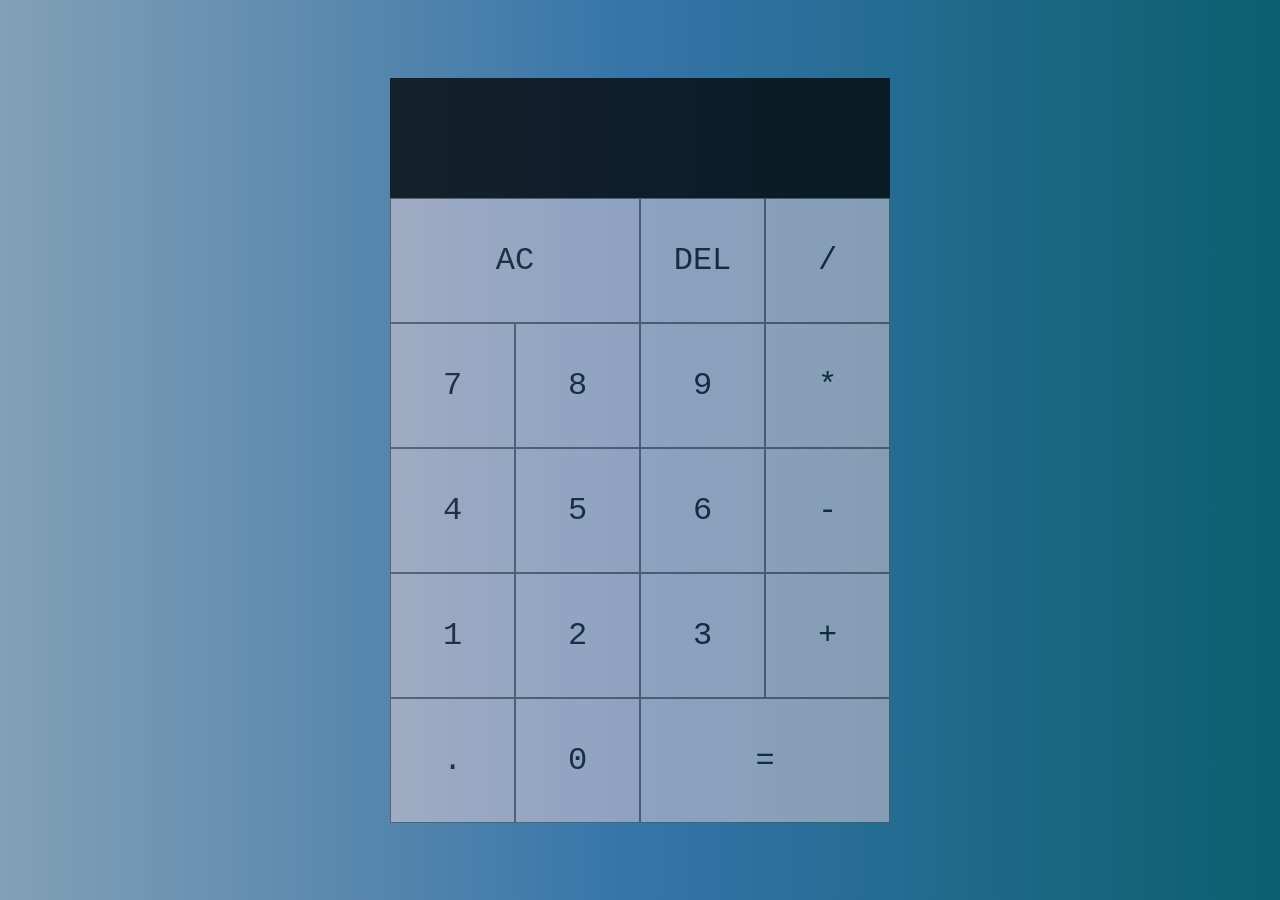
<file: Calculator/index.html>
<!DOCTYPE html>
<html lang="en">

<head>
  <meta charset="UTF-8">
  <meta name="viewport" content="width=device-width, initial-scale=1.0">
  <title>Calculator</title>
  <link rel="stylesheet" href="style.css">
</head>

<body>
  <div class="inner-grid">
    <div class="output">
      <div data-previous-operand class="previous-operand"></div>
      <div data-current-operand class="current-operand"></div>
    </div>

    <button class="span-two button">AC</button>
    <button class="button">DEL</button>
    <button class="button">/</button>
    <button class="button">7</button>
    <button class="button">8</button>
    <button class="button">9</button>
    <button class="button">*</button>
    <button class="button">4</button>
    <button class="button">5</button>
    <button class="button">6</button>
    <button class="button">-</button>
    <button class="button">1</button>
    <button class="button">2</button>
    <button class="button">3</button>
    <button class="button">+</button>
    <button class="button">.</button>
    <button class="button">0</button>
    <button class="span-two button">=</button>
  </div>
  <script src="script.js"></script>
</body>

</html>
</file>
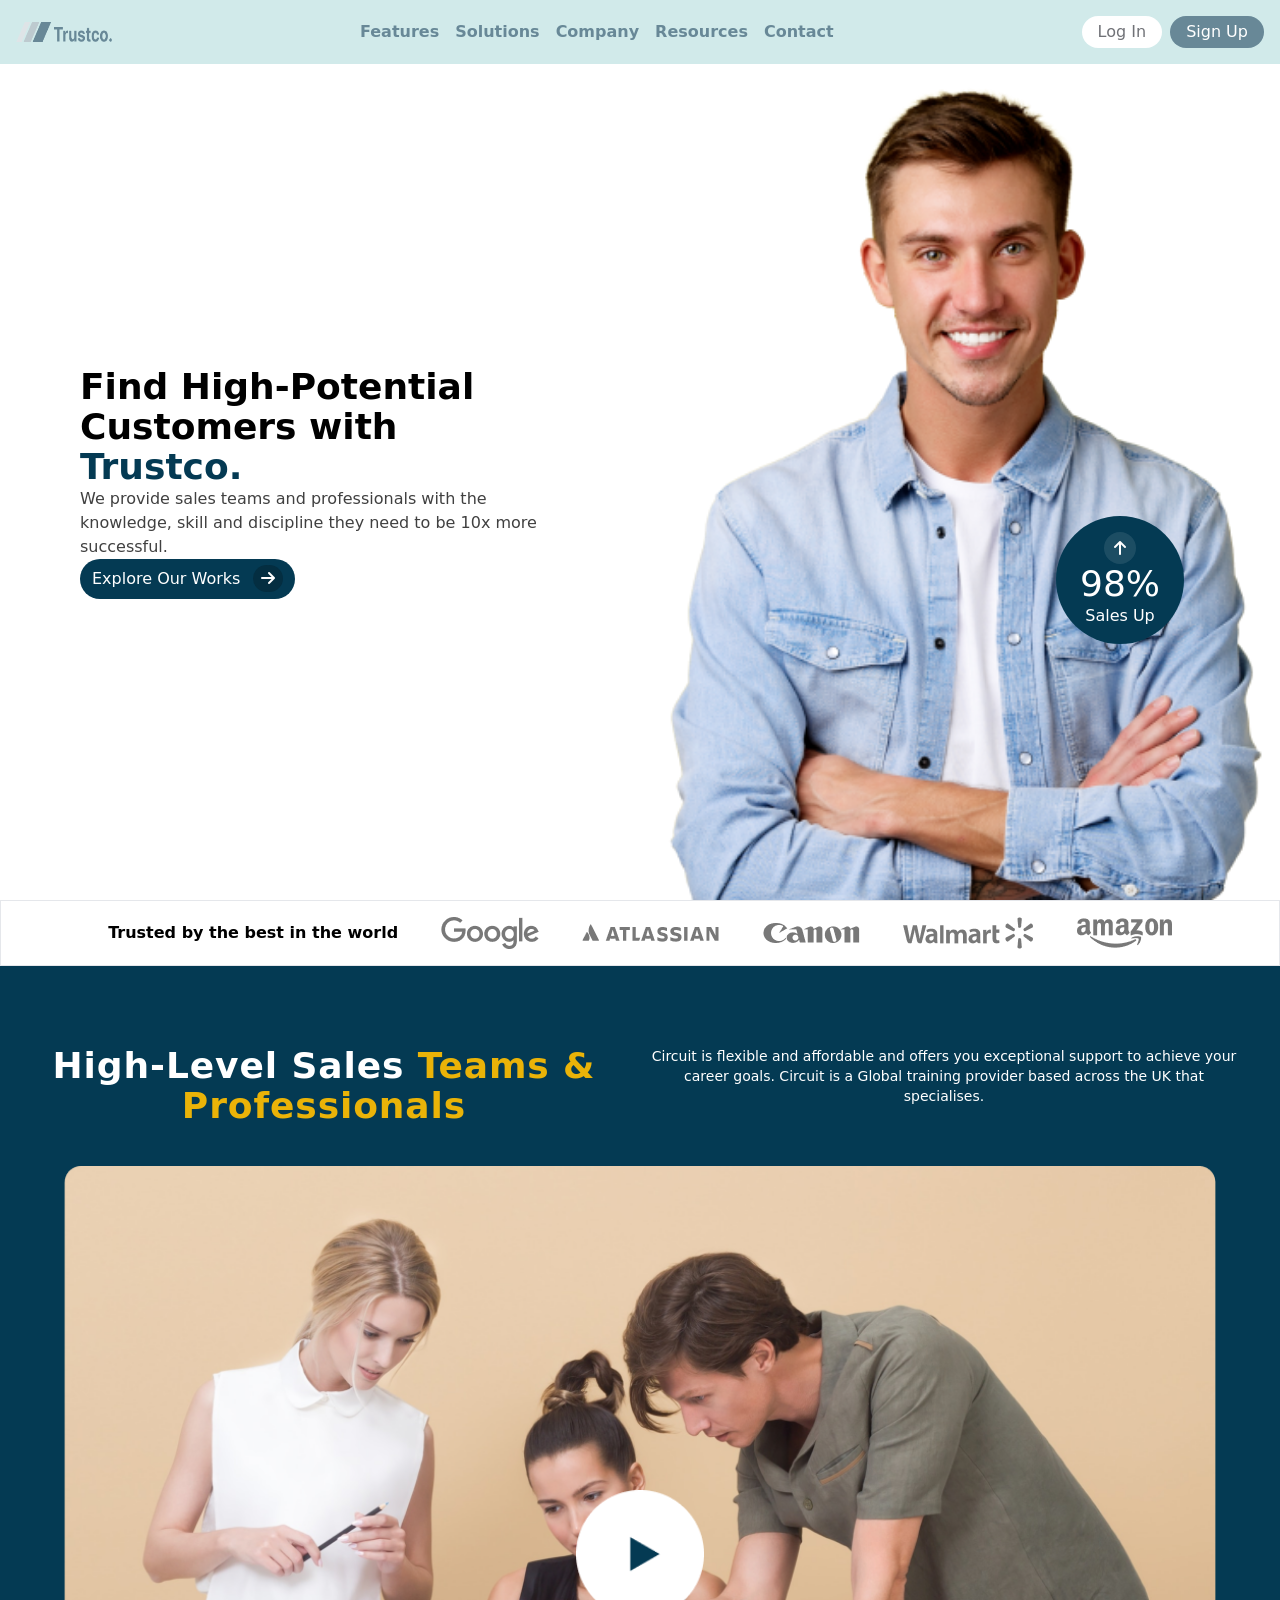
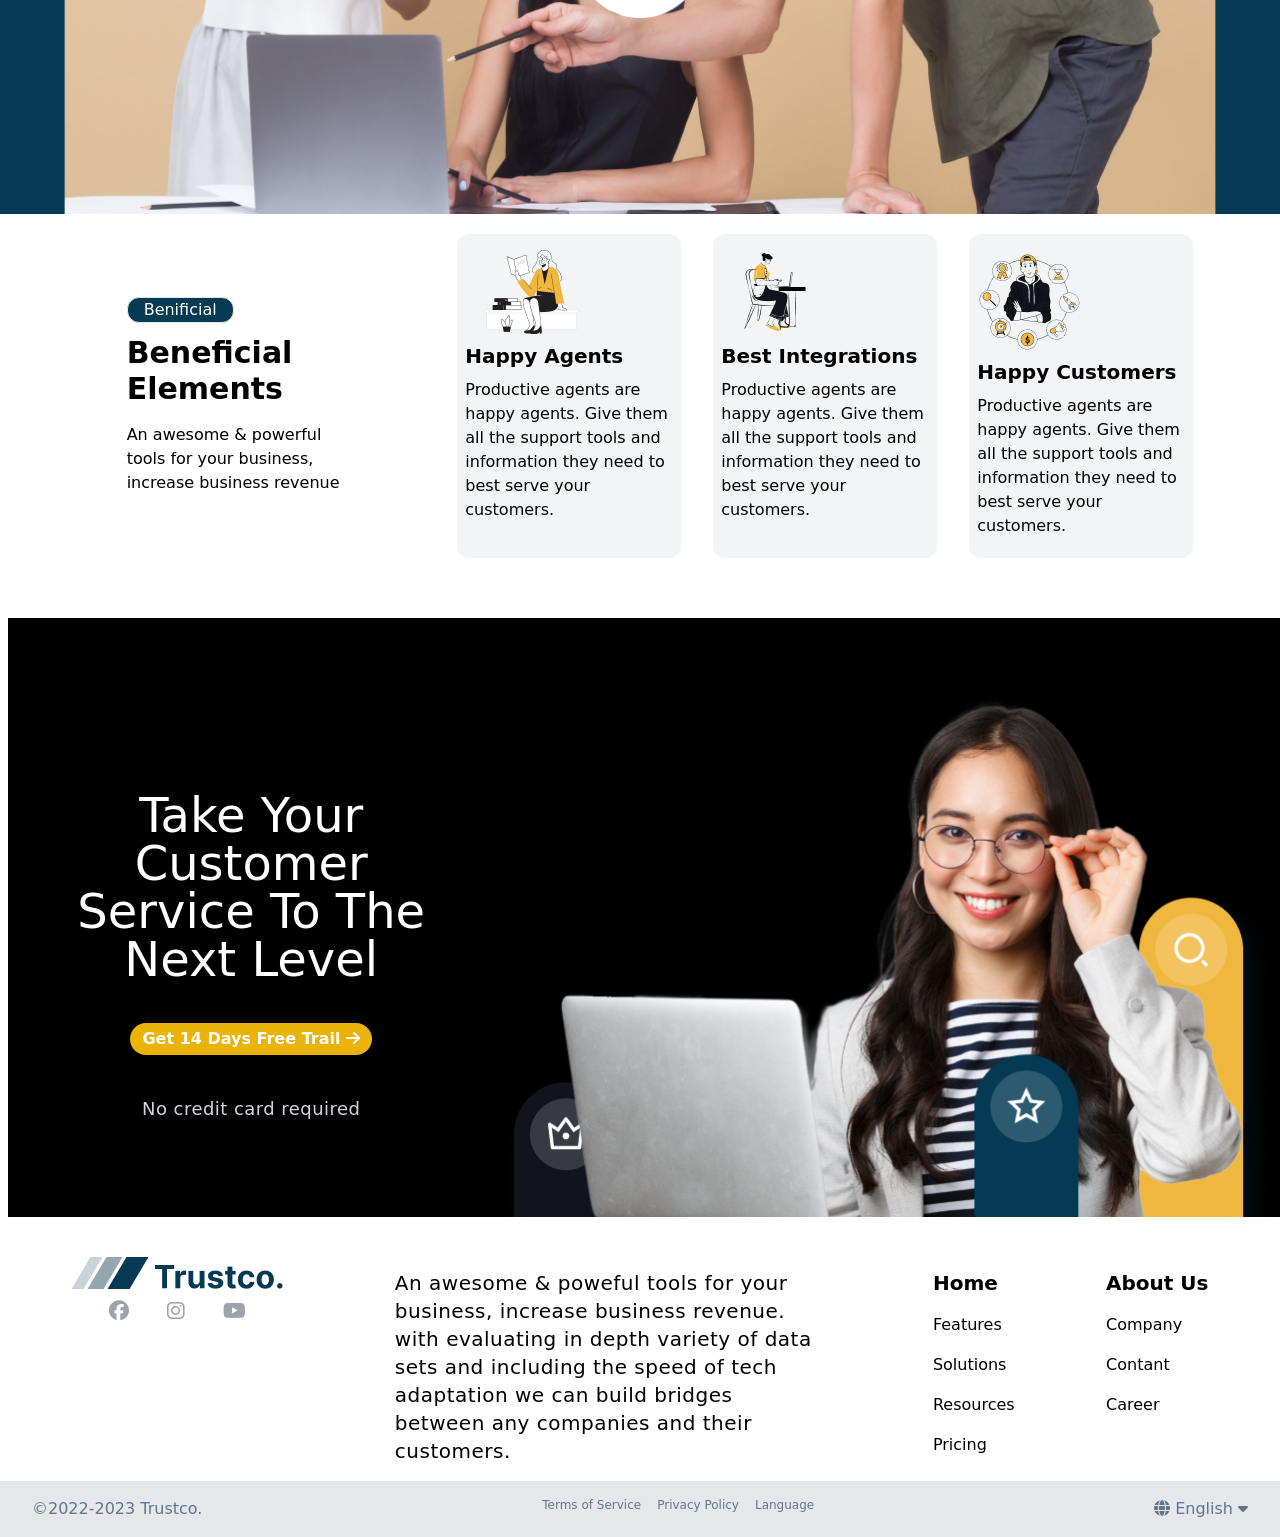
<file: LandingPage/index.html>
<!DOCTYPE html>
<html lang="en">

<head>
    <meta charset="UTF-8">
    <meta name="viewport" content="width=device-width, initial-scale=1.0">
    <link rel="stylesheet" href="style.css">
    <link rel="stylesheet" href="https://cdnjs.cloudflare.com/ajax/libs/font-awesome/6.4.0/css/all.min.css"
        integrity="sha512-iecdLmaskl7CVkqkXNQ/ZH/XLlvWZOJyj7Yy7tcenmpD1ypASozpmT/E0iPtmFIB46ZmdtAc9eNBvH0H/ZpiBw=="
        crossorigin="anonymous" referrerpolicy="no-referrer" />
        <link rel="shortcut icon" href="assests/Logo.png" type="image/x-icon">
    <title>Trustco.</title>
</head>

<body>
     <header class="h-auto md:h-[100%] bg-cover  text-[#043A53]" style="background-color: white;">
        <!-- Navbar Starts here -->
        <nav
            class="bg-cover w-[100vw] px-4 lg:x-14 md:bg-transparent h-16 flex items-center justify-center fixed top-0 z-10 bg-[url('./assests/BG.png')]" style="background-color: rgb(178, 221, 221); opacity: 0.6;">
            <div class="flex items-center justify-between w-full">
                <img src="./assests/Logo.png" class="w-24 h-5" alt="">
                <ul class="hidden md:flex font-semibold">
                    <li class="md:mx-2 lg:mx-2 cursor-pointer">Features</li>
                    <li class="md:mx-2 lg:mx-2 cursor-pointer">Solutions</li>
                    <li class="md:mx-2 lg:mx-2 cursor-pointer">Company</li>
                    <li class="md:mx-2 lg:mx-2 cursor-pointer">Resources</li>
                    <li class="md:mx-2 lg:mx-2 cursor-pointer">Contact</li>
                </ul>
                <div class="md:hidden text-3xl text-[#043A53]">
                    <i class="fa-solid fa-bars"></i>
                </div>
                <div class="hidden md:flex">
                    <div class="md:px-2 lg:px-4 py-1 bg-white text-[#12141D] rounded-2xl mr-2">
                        Log In
                    </div>
                    <div class="md:px-2 lg:px-4 py-1 text-white bg-[#043A53] rounded-2xl">
                        Sign Up
                    </div>
                </div>
            </div>
        </nav>
        <!-- Navbar ended here -->
        <!-- Header starts here -->
        <div class="h-full w-full pt-16 flex flex-wrap">
            <div
                class="text-center self-center px-4 w-full lg:h-[230px] md:px-2 lg:px-20 md:text-left md:w-6/12 md:flex md:flex-col md:justify-between">
                <h3 class="text-3xl md:text-4xl text-black font-bold">
                    Find High-Potential Customers with
                    <span class="block text-[#043A53]"> Trustco.</span>
                </h3>
                <p class="text-[#404040] mt-3 md:mt-0">
                    We provide sales teams and professionals with the knowledge, skill
                    and discipline they need to be 10x more successful.
                </p>
                <div class="mx-auto md:m-0 mt-4 bg-[#043A53] w-fit text-white px-3 py-2 rounded-3xl">
                    Explore Our Works
                    <span class="bg-[#042E41] px-2 ml-2 rounded-full py-1"><i
                            class="fa-solid fa-arrow-right"></i></span>
                </div>
            </div>
            <div class="w-full md:w-6/12 h-full relative">
                <img class="md:hidden bg-transparent w-full h-full" style="mix-blend-mode: multiply"
                    src="./assests/Man mobile.png" alt="man" />
                <img class="hidden md:inline-block md:bg-transparent md:object-contain md:w-full md:h-full"
                    style="mix-blend-mode: multiply" src="./assests/Man mobile.png" alt="man" />
                <div
                    class="w-24 h-24 md:h-32 md:w-32 absolute flex flex-col justify-center items-center bottom-32 md:bottom-48 lg:bottom-64 right-8 md:right-16 lg:right-24 rounded-full bg-[#043a53] text-white">
                    <div
                        class="flex items-center justify-center w-5 h-5 md:w-8 md:h-8 rounded-full bg-opacity-10 bg-[#F2F5F6]">
                        <i class="fa-sharp fa-solid fa-arrow-up"></i>
                    </div>
                    <p class="text-2xl md:text-4xl">98%</p>
                    <p>Sales Up</p>
                </div>

                <!-- <div class="absolute bottom-4 left-12 lg:left-20">
                    <img class="w-28 h-28 md:w-36 md:h-36 rounded-full object-cover" src="./assets/Images.png" alt="" />
                </div> -->
            </div>
        </div>
    </header>
    <!-- header ends here -->
    <div class=" w-full bg-white md:px-16 py-4 border flex flex-wrap justify-evenly items-center font-semibold">
        Trusted by the best in the world
        <img src="./assests/Google.png" alt="Google">
        <img src="./assests/Atlassian.png" alt="Atlassian">
        <img src="./assests/Canon.png" alt="Canon">
        <img src="./assests/Walmart.png" alt="Walmart">
        <img src="./assests/Amazon.png" alt="Amazon">
    </div>
    <div class="w-screen h-auto pt-20 bg-[#043A53] flex flex-wrap text-center">
        <div class="flex w-full justify-between flex-wrap md:flex-nowrap ">
            <h2 class="text-white text-xl font-semibold tracking-wide w-3/6 lg:text-4xl ml-7 inline">High-Level Sales
                <span class="text-yellow-500">Teams & Professionals</span>
            </h2>
            <p class="text-white w-3/6 text-sm ml-7 md:mr-10 ">Circuit is flexible and affordable and offers you
                exceptional support to achieve your career goals. Circuit is a Global training provider based across the
                UK that specialises.
            </p>
        </div>
        <div class="mt-10 w-full mb-0 relative">
            <img src="./assests/team video BG.png" alt="Teams" class="w-[90vw] m-auto">
            <img src="./assests/Play.png" alt="Play"
                class="absolute top-[50%] left-[50%] h-14 w-14 -translate-x-[50%] lg:h-32 lg:w-32 hover:cursor-pointer">
        </div>
    </div>
    <!-- Benificial -->
    <div class="flex w-full h-auto md:flex-row flex-col pb-5 justify-evenly ml-5 mr-5">
        <div class="flex flex-col text-center md:w-56 h-full self-center ">
            <span class="w-max px-4  bg-[#043A53] mt-5  border rounded-xl text-white ">Benificial</span>
            <h2 class="text-start text-3xl font-semibold mt-3">Beneficial Elements</h2>
            <p class="text-start mt-4">An awesome & powerful tools for your business, increase business revenue</p>
        </div>
        <div class="flex flex-row flex-wrap  mt-5 gap-8  ">
            <div class="px-2 py-2 md:w-56 bg-[#f3f4f6] w-full rounded-xl  pb-5">
                <img src="./assests/Illust 1.png" alt="1" class="ml-5 mt-2">
                <h3 class="text-black text-xl font-semibold mt-2">Happy Agents</h3>
                <p class="mt-2">Productive agents are happy agents. Give them all the support tools and information they
                    need to best serve your customers.</p>
            </div>
            <div class="px-2 py-2 md:w-56 bg-[#f3f4f6]  rounded-xl pb-5 ">
                <img src="./assests/Illust 2.png" alt="2" class=" mt-2">
                <h3 class="text-black text-xl font-semibold mt-2">Best Integrations</h3>
                <p class="mt-2">Productive agents are happy agents. Give them all the support tools and information they
                    need to best serve your customers.</p>
            </div>
            <div class="px-2 py-2 md:w-56 bg-[#f3f4f6]  rounded-xl pb-5 ">
                <img src="./assests/Illust 3.png" alt="3" class=" mt-2">
                <h3 class="text-black text-xl font-semibold mt-1">Happy Customers</h3>
                <p class="mt-2">Productive agents are happy agents. Give them all the support tools and information they
                    need to best serve your customers.</p>
            </div>

        </div>
    </div>
    <!-- Free Trail section -->
    <div class="h-auto w-full flex flex-col md:flex-row justify-center items-center mt-10 bg-black ml-2">
        <div class="flex flex-col flex-wrap w-2/6 justify-start text-center items-center md:h-4/6 md:ml-10 sm:ml-0">
            <h2 class="text-white text-3xl lg:text-5xl  font-medium mt-20">Take Your Customer
                Service To The Next Level</h2>
            <span class="bg-yellow-500 px-3 py-1 text-white font-semibold rounded-2xl mt-10">Get 14 Days Free Trail <i
                    class="fa-solid fa-arrow-right"></i>
            </span>
            <p class="mt-10 text-gray-300 tracking-wide text-lg">No credit card required</p>
        </div>
        <div>
            <img src="./assests/Decorations.png" alt="Decorations"
                class="h-3/4 md:h-full w-3/4 md:w-full mt-20 mb-0 justify-center ml-10">
        </div>
    </div>
    <!--Links  -->
    <div class="mt-10 flex justify-evenly h-auto md:flex-row gap-5  flex-wrap">
        <div class="flex flex-col sm:w-full  md:w-auto">
            <img src="./assests/Logo.png" alt="Logo" class="w-[80%] md:w-full">
            <div class="flex w-full justify-evenly mt-3">
                <i class="text-gray-400 text-xl fa-brands fa-facebook"></i>
                <i class=" text-gray-400 text-xl fa-brands fa-instagram"></i>
                <i class="text-gray-400 text-xl fa-brands fa-youtube"></i>
            </div>
        </div>
        <div class="text-xl font-sans-serif tracking-wide mx-5 h-auto md:w-4/12 w-full mt-3 ">An awesome & poweful tools
            for your business, increase business revenue. with evaluating in depth variety of data sets and including
            the speed of tech adaptation we can build bridges between any companies and their customers.</div>

        <div class="flex-col flex h-full justify-start mt-3 items-start gap-4">
            <p class="text-2xl font-bold text-black md:text-xl">Home</p>
            <p>Features</p>
            <p>Solutions</p>
            <p>Resources</p>
            <p>Pricing</p>

        </div>
        <div class="flex-col flex h-full justify-start mt-3 items-start gap-4">
            <p class="text-2xl font-bold text-black md:text-xl">About Us</p>
            <p >Company</p>
            <p >Contant</p>
            <p >Career</p>
        </div>

    </div>
    <!-- Footer -->
    <div class="w-full flex flex-wrap items-start justify-between bg-gray-200 text-slate-500 px-8 py-4 mt-4 gap-6">
        <div class="order-3 lg:order-none w-full lg:w-fit text-center">
            ©2022-2023 Trustco.
        </div>
        <div class="text-xs flex gap-x-4 mx-auto lg:w-fit">
            <p>Terms of Service</p>
            <p>Privacy Policy</p>
            <p>Language</p>
        </div>
        <div class="order-2 lg:order-none w-full lg:w-fit text-center">
            <span><i class="fa-solid fa-globe"></i></span>
            <span>English</span>
            <span><i class="fa-sharp fa-solid fa-caret-down"></i></span>
        </div>

    </div>
    
</body>

</html>
</file>
<file: Calculator/style.css>
* {
  box-sizing: border-box;
  font-family: 'Courier New', Courier, monospace;
  font-weight: normal;
}

body {
  padding: 0;
  margin: 0;
  background: linear-gradient(to right, #83a0b6,#3574a8, #0a5f6e);
  overflow: hidden;
}

.inner-grid {
  display: grid;
  justify-content: center;
  align-content: center;
  min-height: 100vh;
  grid-template-columns: repeat(4, 125px);
  grid-template-rows: minmax(120px, auto) repeat(5, 125px);
}

.inner-grid>button {
  cursor: pointer;
  font-size: 2rem;
  border: 1.5px solid rgb(87, 81, 81);
  outline: none;
  background-color: rgba(253, 220, 224, 0.74);
  opacity: 0.6;

}

.inner-grid>button:hover {
  outline: auto;
  /* background-color: rgba(167, 168, 80, 0.9); */
  opacity: 1;
  background: transparent;
}

.span-two {
  grid-column: span 2;
}

.output {
  grid-column: 1 / -1;
  background-color: rgba(0, 0, 0, .75);
  display: flex;
  align-items: flex-end;
  justify-content: space-around;
  flex-direction: column;
  padding: 10px;
  word-wrap: break-word;
  word-break: break-all;
}

.output .previous-operand {
  color: rgba(255, 255, 255, .75);
  font-size: 1.5rem;
}

.output .current-operand {
  color: white;
  font-size: 2.5rem;
}
</file>
<file: LandingPage/style.css>
*,
::before,
::after {
  box-sizing: border-box;
  border-width: 0;
  border-style: solid;
  border-color: #e5e7eb;
}

::before,
::after {
  --tw-content: '';
}
html {
  line-height: 1.5;
  -webkit-text-size-adjust: 100%;
  -moz-tab-size: 4;
  -o-tab-size: 4;
     tab-size: 4;
  font-family: ui-sans-serif, system-ui, -apple-system, BlinkMacSystemFont, "Segoe UI", Roboto, "Helvetica Neue", Arial, "Noto Sans", sans-serif, "Apple Color Emoji", "Segoe UI Emoji", "Segoe UI Symbol", "Noto Color Emoji";
  font-feature-settings: normal;
  font-variation-settings: normal;
}

body {
  margin: 0;
  line-height: inherit;
}

hr {
  height: 0;
  color: inherit;
  border-top-width: 1px;
}

abbr:where([title]) {
  -webkit-text-decoration: underline dotted;
          text-decoration: underline dotted;
}

h1,
h2,
h3,
h4,
h5,
h6 {
  font-size: inherit;
  font-weight: inherit;
}

a {
  color: inherit;
  text-decoration: inherit;
}

b,
strong {
  font-weight: bolder;
}

code,
kbd,
samp,
pre {
  font-family: ui-monospace, SFMono-Regular, Menlo, Monaco, Consolas, "Liberation Mono", "Courier New", monospace;
  font-size: 1em;
}

small {
  font-size: 80%;
}

sub,
sup {
  font-size: 75%;
  line-height: 0;
  position: relative;
  vertical-align: baseline;
}

sub {
  bottom: -0.25em;
}

sup {
  top: -0.5em;
}

table {
  text-indent: 0;
  border-color: inherit;
  border-collapse: collapse;
}

button,
input,
optgroup,
select,
textarea {
  font-family: inherit;

  font-feature-settings: inherit;
  font-variation-settings: inherit;
  font-size: 100%;
  font-weight: inherit;
  line-height: inherit;
  color: inherit;
  margin: 0;
  padding: 0;
}

button,
select {
  text-transform: none;
}

button,
[type='button'],
[type='reset'],
[type='submit'] {
  -webkit-appearance: button;
  background-color: transparent;
  background-image: none;
}

:-moz-focusring {
  outline: auto;
}

:-moz-ui-invalid {
  box-shadow: none;
}

progress {
  vertical-align: baseline;
}

::-webkit-inner-spin-button,
::-webkit-outer-spin-button {
  height: auto;
}

[type='search'] {
  -webkit-appearance: textfield;
  outline-offset: -2px;
}

::-webkit-search-decoration {
  -webkit-appearance: none;
}

::-webkit-file-upload-button {
  -webkit-appearance: button;
  font: inherit;
}

summary {
  display: list-item;
}

blockquote,
dl,
dd,
h1,
h2,
h3,
h4,
h5,
h6,
hr,
figure,
p,
pre {
  margin: 0;
}

fieldset {
  margin: 0;
  padding: 0;
}

legend {
  padding: 0;
}

ol,
ul,
menu {
  list-style: none;
  margin: 0;
  padding: 0;
}

dialog {
  padding: 0;
}

textarea {
  resize: vertical;
}

input::-moz-placeholder, textarea::-moz-placeholder {
  opacity: 1;
  color: #9ca3af;
}

input::placeholder,
textarea::placeholder {
  opacity: 1;
  color: #9ca3af;
}

button,
[role="button"] {
  cursor: pointer;
}

:disabled {
  cursor: default;
}

img,
svg,
video,
canvas,
audio,
iframe,
embed,
object {
  display: block;
  vertical-align: middle;
}

img,
video {
  max-width: 100%;
  height: auto;
}

[hidden] {
  display: none;
}

*, ::before, ::after {
  --tw-border-spacing-x: 0;
  --tw-border-spacing-y: 0;
  --tw-translate-x: 0;
  --tw-translate-y: 0;
  --tw-rotate: 0;
  --tw-skew-x: 0;
  --tw-skew-y: 0;
  --tw-scale-x: 1;
  --tw-scale-y: 1;
  --tw-pan-x:  ;
  --tw-pan-y:  ;
  --tw-pinch-zoom:  ;
  --tw-scroll-snap-strictness: proximity;
  --tw-gradient-from-position:  ;
  --tw-gradient-via-position:  ;
  --tw-gradient-to-position:  ;
  --tw-ordinal:  ;
  --tw-slashed-zero:  ;
  --tw-numeric-figure:  ;
  --tw-numeric-spacing:  ;
  --tw-numeric-fraction:  ;
  --tw-ring-inset:  ;
  --tw-ring-offset-width: 0px;
  --tw-ring-offset-color: #fff;
  --tw-ring-color: rgb(59 130 246 / 0.5);
  --tw-ring-offset-shadow: 0 0 #0000;
  --tw-ring-shadow: 0 0 #0000;
  --tw-shadow: 0 0 #0000;
  --tw-shadow-colored: 0 0 #0000;
  --tw-blur:  ;
  --tw-brightness:  ;
  --tw-contrast:  ;
  --tw-grayscale:  ;
  --tw-hue-rotate:  ;
  --tw-invert:  ;
  --tw-saturate:  ;
  --tw-sepia:  ;
  --tw-drop-shadow:  ;
  --tw-backdrop-blur:  ;
  --tw-backdrop-brightness:  ;
  --tw-backdrop-contrast:  ;
  --tw-backdrop-grayscale:  ;
  --tw-backdrop-hue-rotate:  ;
  --tw-backdrop-invert:  ;
  --tw-backdrop-opacity:  ;
  --tw-backdrop-saturate:  ;
  --tw-backdrop-sepia:  ;
}

::backdrop {
  --tw-border-spacing-x: 0;
  --tw-border-spacing-y: 0;
  --tw-translate-x: 0;
  --tw-translate-y: 0;
  --tw-rotate: 0;
  --tw-skew-x: 0;
  --tw-skew-y: 0;
  --tw-scale-x: 1;
  --tw-scale-y: 1;
  --tw-pan-x:  ;
  --tw-pan-y:  ;
  --tw-pinch-zoom:  ;
  --tw-scroll-snap-strictness: proximity;
  --tw-gradient-from-position:  ;
  --tw-gradient-via-position:  ;
  --tw-gradient-to-position:  ;
  --tw-ordinal:  ;
  --tw-slashed-zero:  ;
  --tw-numeric-figure:  ;
  --tw-numeric-spacing:  ;
  --tw-numeric-fraction:  ;
  --tw-ring-inset:  ;
  --tw-ring-offset-width: 0px;
  --tw-ring-offset-color: #fff;
  --tw-ring-color: rgb(59 130 246 / 0.5);
  --tw-ring-offset-shadow: 0 0 #0000;
  --tw-ring-shadow: 0 0 #0000;
  --tw-shadow: 0 0 #0000;
  --tw-shadow-colored: 0 0 #0000;
  --tw-blur:  ;
  --tw-brightness:  ;
  --tw-contrast:  ;
  --tw-grayscale:  ;
  --tw-hue-rotate:  ;
  --tw-invert:  ;
  --tw-saturate:  ;
  --tw-sepia:  ;
  --tw-drop-shadow:  ;
  --tw-backdrop-blur:  ;
  --tw-backdrop-brightness:  ;
  --tw-backdrop-contrast:  ;
  --tw-backdrop-grayscale:  ;
  --tw-backdrop-hue-rotate:  ;
  --tw-backdrop-invert:  ;
  --tw-backdrop-opacity:  ;
  --tw-backdrop-saturate:  ;
  --tw-backdrop-sepia:  ;
}

.fixed {
  position: fixed;
}

.absolute {
  position: absolute;
}

.relative {
  position: relative;
}

.bottom-32 {
  bottom: 8rem;
}

.bottom-4 {
  bottom: 1rem;
}

.left-12 {
  left: 3rem;
}

.left-\[50\%\] {
  left: 50%;
}

.right-8 {
  right: 2rem;
}

.top-0 {
  top: 0px;
}

.top-\[50\%\] {
  top: 50%;
}

.z-10 {
  z-index: 10;
}

.order-2 {
  order: 2;
}

.order-3 {
  order: 3;
}

.m-auto {
  margin: auto;
}

.m-20 {
  margin: 5rem;
}

.mx-auto {
  margin-left: auto;
  margin-right: auto;
}

.my-4 {
  margin-top: 1rem;
  margin-bottom: 1rem;
}

.mx-5 {
  margin-left: 1.25rem;
  margin-right: 1.25rem;
}

.mb-0 {
  margin-bottom: 0px;
}

.ml-2 {
  margin-left: 0.5rem;
}

.ml-5 {
  margin-left: 1.25rem;
}

.ml-7 {
  margin-left: 1.75rem;
}

.mr-2 {
  margin-right: 0.5rem;
}

.mr-5 {
  margin-right: 1.25rem;
}

.mt-1 {
  margin-top: 0.25rem;
}

.mt-10 {
  margin-top: 2.5rem;
}

.mt-2 {
  margin-top: 0.5rem;
}

.mt-3 {
  margin-top: 0.75rem;
}

.mt-4 {
  margin-top: 1rem;
}

.mt-5 {
  margin-top: 1.25rem;
}

.mt-20 {
  margin-top: 5rem;
}

.ml-10 {
  margin-left: 2.5rem;
}

.ml-auto {
  margin-left: auto;
}

.block {
  display: block;
}

.inline {
  display: inline;
}

.flex {
  display: flex;
}

.hidden {
  display: none;
}

.h-14 {
  height: 3.5rem;
}

.h-16 {
  height: 4rem;
}

.h-24 {
  height: 6rem;
}

.h-28 {
  height: 7rem;
}

.h-5 {
  height: 1.25rem;
}

.h-96 {
  height: 24rem;
}

.h-auto {
  height: auto;
}

.h-full {
  height: 100%;
}

.h-screen {
  height: 100vh;
}

.h-2\/4 {
  height: 50%;
}

.h-3\/4 {
  height: 75%;
}

.h-2\/6 {
  height: 33.333333%;
}

.min-h-screen {
  min-height: 100vh;
}

.w-1\/2 {
  width: 50%;
}

.w-14 {
  width: 3.5rem;
}

.w-24 {
  width: 6rem;
}

.w-28 {
  width: 7rem;
}

.w-3\/6 {
  width: 50%;
}

.w-5 {
  width: 1.25rem;
}

.w-72 {
  width: 18rem;
}

.w-\[100vw\] {
  width: 100vw;
}

.w-\[80\%\] {
  width: 80%;
}

.w-\[90vw\] {
  width: 90vw;
}

.w-fit {
  width: -moz-fit-content;
  width: fit-content;
}

.w-full {
  width: 100%;
}

.w-max {
  width: -moz-max-content;
  width: max-content;
}

.w-screen {
  width: 100vw;
}

.w-auto {
  width: auto;
}

.w-2\/4 {
  width: 50%;
}

.w-2\/6 {
  width: 33.333333%;
}

.w-3\/4 {
  width: 75%;
}

.w-2 {
  width: 0.5rem;
}

.w-2\/12 {
  width: 16.666667%;
}

.w-\[90\] {
  width: 90;
}

.w-\[90\%\] {
  width: 90%;
}

.flex-grow {
  flex-grow: 1;
}

.-translate-x-\[50\%\] {
  --tw-translate-x: -50%;
  transform: translate(var(--tw-translate-x), var(--tw-translate-y)) rotate(var(--tw-rotate)) skewX(var(--tw-skew-x)) skewY(var(--tw-skew-y)) scaleX(var(--tw-scale-x)) scaleY(var(--tw-scale-y));
}

.cursor-pointer {
  cursor: pointer;
}

.flex-row {
  flex-direction: row;
}

.flex-row-reverse {
  flex-direction: row-reverse;
}

.flex-col {
  flex-direction: column;
}

.flex-wrap {
  flex-wrap: wrap;
}

.items-start {
  align-items: flex-start;
}

.items-center {
  align-items: center;
}

.justify-start {
  justify-content: flex-start;
}

.justify-center {
  justify-content: center;
}

.justify-between {
  justify-content: space-between;
}

.justify-around {
  justify-content: space-around;
}

.justify-evenly {
  justify-content: space-evenly;
}

.gap-10 {
  gap: 2.5rem;
}

.gap-8 {
  gap: 2rem;
}

.gap-5 {
  gap: 1.25rem;
}

.gap-4 {
  gap: 1rem;
}

.gap-6 {
  gap: 1.5rem;
}

.gap-x-4 {
  -moz-column-gap: 1rem;
       column-gap: 1rem;
}

.space-y-2 > :not([hidden]) ~ :not([hidden]) {
  --tw-space-y-reverse: 0;
  margin-top: calc(0.5rem * calc(1 - var(--tw-space-y-reverse)));
  margin-bottom: calc(0.5rem * var(--tw-space-y-reverse));
}

.space-y-4 > :not([hidden]) ~ :not([hidden]) {
  --tw-space-y-reverse: 0;
  margin-top: calc(1rem * calc(1 - var(--tw-space-y-reverse)));
  margin-bottom: calc(1rem * var(--tw-space-y-reverse));
}

.self-center {
  align-self: center;
}

.rounded {
  border-radius: 0.25rem;
}

.rounded-2xl {
  border-radius: 1rem;
}

.rounded-3xl {
  border-radius: 1.5rem;
}

.rounded-full {
  border-radius: 9999px;
}

.rounded-lg {
  border-radius: 0.5rem;
}

.rounded-xl {
  border-radius: 0.75rem;
}

.border {
  border-width: 1px;
}

.border-blue-600 {
  --tw-border-opacity: 1;
  border-color: rgb(37 99 235 / var(--tw-border-opacity));
}

.bg-\[\#042E41\] {
  --tw-bg-opacity: 1;
  background-color: rgb(4 46 65 / var(--tw-bg-opacity));
}

.bg-\[\#043A53\] {
  --tw-bg-opacity: 1;
  background-color: rgb(4 58 83 / var(--tw-bg-opacity));
}

.bg-\[\#043a53\] {
  --tw-bg-opacity: 1;
  background-color: rgb(4 58 83 / var(--tw-bg-opacity));
}

.bg-\[\#F2F5F6\] {
  --tw-bg-opacity: 1;
  background-color: rgb(242 245 246 / var(--tw-bg-opacity));
}

.bg-\[\#f3f4f6\] {
  --tw-bg-opacity: 1;
  background-color: rgb(243 244 246 / var(--tw-bg-opacity));
}

.bg-black {
  --tw-bg-opacity: 1;
  background-color: rgb(0 0 0 / var(--tw-bg-opacity));
}

.bg-blue-600 {
  --tw-bg-opacity: 1;
  background-color: rgb(37 99 235 / var(--tw-bg-opacity));
}

.bg-green-600 {
  --tw-bg-opacity: 1;
  background-color: rgb(22 163 74 / var(--tw-bg-opacity));
}

.bg-transparent {
  background-color: transparent;
}

.bg-white {
  --tw-bg-opacity: 1;
  background-color: rgb(255 255 255 / var(--tw-bg-opacity));
}

.bg-red-500 {
  --tw-bg-opacity: 1;
  background-color: rgb(239 68 68 / var(--tw-bg-opacity));
}

.bg-yellow-500 {
  --tw-bg-opacity: 1;
  background-color: rgb(234 179 8 / var(--tw-bg-opacity));
}

.bg-green-500 {
  --tw-bg-opacity: 1;
  background-color: rgb(34 197 94 / var(--tw-bg-opacity));
}

.bg-gray-400 {
  --tw-bg-opacity: 1;
  background-color: rgb(156 163 175 / var(--tw-bg-opacity));
}

.bg-gray-300 {
  --tw-bg-opacity: 1;
  background-color: rgb(209 213 219 / var(--tw-bg-opacity));
}

.bg-gray-200 {
  --tw-bg-opacity: 1;
  background-color: rgb(229 231 235 / var(--tw-bg-opacity));
}

.bg-opacity-10 {
  --tw-bg-opacity: 0.1;
}

.bg-\[url\(\'\.\/assets\/BG\.png\'\)\] {
  background-image: url('./assets/BG.png');
}

.bg-\[url\(\'https\:\/\/img\.freepik\.com\/free-vector\/white-background-gradient-modern-abstract-design-wave_343694-2337\.jpg\?w\=1060\&t\=st\=1683095309\~exp\=1683095909\~hmac\=1ec912f62a653077dde52545585cbe13da3dca6d279b116cf50f11443a811434\'\)\] {
  background-image: url('https://img.freepik.com/free-vector/white-background-gradient-modern-abstract-design-wave_343694-2337.jpg?w=1060&t=st=1683095309~exp=1683095909~hmac=1ec912f62a653077dde52545585cbe13da3dca6d279b116cf50f11443a811434');
}

.bg-gradient-to-t {
  background-image: linear-gradient(to top, var(--tw-gradient-stops));
}

.from-blue-500 {
  --tw-gradient-from: #3b82f6 var(--tw-gradient-from-position);
  --tw-gradient-to: rgb(59 130 246 / 0) var(--tw-gradient-to-position);
  --tw-gradient-stops: var(--tw-gradient-from), var(--tw-gradient-to);
}

.to-blue-600 {
  --tw-gradient-to: #2563eb var(--tw-gradient-to-position);
}

.bg-cover {
  background-size: cover;
}

.object-cover {
  -o-object-fit: cover;
     object-fit: cover;
}

.px-2 {
  padding-left: 0.5rem;
  padding-right: 0.5rem;
}

.px-3 {
  padding-left: 0.75rem;
  padding-right: 0.75rem;
}

.px-4 {
  padding-left: 1rem;
  padding-right: 1rem;
}

.px-8 {
  padding-left: 2rem;
  padding-right: 2rem;
}

.py-1 {
  padding-top: 0.25rem;
  padding-bottom: 0.25rem;
}

.py-2 {
  padding-top: 0.5rem;
  padding-bottom: 0.5rem;
}

.py-4 {
  padding-top: 1rem;
  padding-bottom: 1rem;
}

.px-1 {
  padding-left: 0.25rem;
  padding-right: 0.25rem;
}

.py-5 {
  padding-top: 1.25rem;
  padding-bottom: 1.25rem;
}

.py-3 {
  padding-top: 0.75rem;
  padding-bottom: 0.75rem;
}

.pb-5 {
  padding-bottom: 1.25rem;
}

.pt-16 {
  padding-top: 4rem;
}

.pt-20 {
  padding-top: 5rem;
}

.text-center {
  text-align: center;
}

.text-start {
  text-align: start;
}

.font-mono {
  font-family: ui-monospace, SFMono-Regular, Menlo, Monaco, Consolas, "Liberation Mono", "Courier New", monospace;
}

.font-serif {
  font-family: ui-serif, Georgia, Cambria, "Times New Roman", Times, serif;
}

.font-sans {
  font-family: ui-sans-serif, system-ui, -apple-system, BlinkMacSystemFont, "Segoe UI", Roboto, "Helvetica Neue", Arial, "Noto Sans", sans-serif, "Apple Color Emoji", "Segoe UI Emoji", "Segoe UI Symbol", "Noto Color Emoji";
}

.text-2xl {
  font-size: 1.5rem;
  line-height: 2rem;
}

.text-3xl {
  font-size: 1.875rem;
  line-height: 2.25rem;
}

.text-lg {
  font-size: 1.125rem;
  line-height: 1.75rem;
}

.text-sm {
  font-size: 0.875rem;
  line-height: 1.25rem;
}

.text-xl {
  font-size: 1.25rem;
  line-height: 1.75rem;
}

.text-xs {
  font-size: 0.75rem;
  line-height: 1rem;
}

.text-base {
  font-size: 1rem;
  line-height: 1.5rem;
}

.font-bold {
  font-weight: 700;
}

.font-extrabold {
  font-weight: 800;
}

.font-semibold {
  font-weight: 600;
}

.font-thin {
  font-weight: 100;
}

.font-medium {
  font-weight: 500;
}

.tracking-wide {
  letter-spacing: 0.025em;
}

.text-\[\#043A53\] {
  --tw-text-opacity: 1;
  color: rgb(4 58 83 / var(--tw-text-opacity));
}

.text-\[\#12141D\] {
  --tw-text-opacity: 1;
  color: rgb(18 20 29 / var(--tw-text-opacity));
}

.text-\[\#404040\] {
  --tw-text-opacity: 1;
  color: rgb(64 64 64 / var(--tw-text-opacity));
}

.text-black {
  --tw-text-opacity: 1;
  color: rgb(0 0 0 / var(--tw-text-opacity));
}

.text-blue-600 {
  --tw-text-opacity: 1;
  color: rgb(37 99 235 / var(--tw-text-opacity));
}

.text-gray-400 {
  --tw-text-opacity: 1;
  color: rgb(156 163 175 / var(--tw-text-opacity));
}

.text-green-600 {
  --tw-text-opacity: 1;
  color: rgb(22 163 74 / var(--tw-text-opacity));
}

.text-white {
  --tw-text-opacity: 1;
  color: rgb(255 255 255 / var(--tw-text-opacity));
}

.text-yellow-500 {
  --tw-text-opacity: 1;
  color: rgb(234 179 8 / var(--tw-text-opacity));
}

.text-gray-300 {
  --tw-text-opacity: 1;
  color: rgb(209 213 219 / var(--tw-text-opacity));
}

.text-sky-500 {
  --tw-text-opacity: 1;
  color: rgb(14 165 233 / var(--tw-text-opacity));
}

/* .text-\[\] {
  color: ;
} */

.text-\[64748B\] {
  color: 64748B;
}

.text-\[\#64748B\] {
  --tw-text-opacity: 1;
  color: rgb(100 116 139 / var(--tw-text-opacity));
}

.text-slate-500 {
  --tw-text-opacity: 1;
  color: rgb(100 116 139 / var(--tw-text-opacity));
}

.hover\:cursor-pointer:hover {
  cursor: pointer;
}

.hover\:bg-blue-600:hover {
  --tw-bg-opacity: 1;
  background-color: rgb(37 99 235 / var(--tw-bg-opacity));
}

.hover\:bg-blue-800:hover {
  --tw-bg-opacity: 1;
  background-color: rgb(30 64 175 / var(--tw-bg-opacity));
}

.hover\:bg-green-400:hover {
  --tw-bg-opacity: 1;
  background-color: rgb(74 222 128 / var(--tw-bg-opacity));
}

.hover\:text-blue-400:hover {
  --tw-text-opacity: 1;
  color: rgb(96 165 250 / var(--tw-text-opacity));
}

.hover\:text-white:hover {
  --tw-text-opacity: 1;
  color: rgb(255 255 255 / var(--tw-text-opacity));
}

@media (min-width: 640px) {
  .sm\:ml-0 {
    margin-left: 0px;
  }

  .sm\:flex {
    display: flex;
  }

  .sm\:w-full {
    width: 100%;
  }

  .sm\:flex-row-reverse {
    flex-direction: row-reverse;
  }

  .sm\:justify-center {
    justify-content: center;
  }

  .sm\:justify-between {
    justify-content: space-between;
  }

  .sm\:justify-evenly {
    justify-content: space-evenly;
  }
}

@media (min-width: 768px) {
  .md\:bottom-48 {
    bottom: 12rem;
  }

  .md\:right-16 {
    right: 4rem;
  }

  .md\:m-0 {
    margin: 0px;
  }

  .md\:mx-2 {
    margin-left: 0.5rem;
    margin-right: 0.5rem;
  }

  .md\:mr-10 {
    margin-right: 2.5rem;
  }

  .md\:mt-0 {
    margin-top: 0px;
  }

  .md\:ml-10 {
    margin-left: 2.5rem;
  }

  .md\:mb-0 {
    margin-bottom: 0px;
  }

  .md\:inline-block {
    display: inline-block;
  }

  .md\:flex {
    display: flex;
  }

  .md\:hidden {
    display: none;
  }

  .md\:h-32 {
    height: 8rem;
  }

  .md\:h-36 {
    height: 9rem;
  }

  .md\:h-8 {
    height: 2rem;
  }

  .md\:h-\[100\%\] {
    height: 100%;
  }

  .md\:h-full {
    height: 100%;
  }

  .md\:h-4\/6 {
    height: 66.666667%;
  }

  .md\:h-2\/6 {
    height: 33.333333%;
  }

  .md\:w-32 {
    width: 8rem;
  }

  .md\:w-36 {
    width: 9rem;
  }

  .md\:w-56 {
    width: 14rem;
  }

  .md\:w-6\/12 {
    width: 50%;
  }

  .md\:w-8 {
    width: 2rem;
  }

  .md\:w-full {
    width: 100%;
  }

  .md\:w-2\/12 {
    width: 16.666667%;
  }

  .md\:w-4\/12 {
    width: 33.333333%;
  }

  .md\:w-auto {
    width: auto;
  }

  .md\:flex-row {
    flex-direction: row;
  }

  .md\:flex-col {
    flex-direction: column;
  }

  .md\:flex-nowrap {
    flex-wrap: nowrap;
  }

  .md\:justify-between {
    justify-content: space-between;
  }

  .md\:bg-transparent {
    background-color: transparent;
  }

  .md\:object-contain {
    -o-object-fit: contain;
       object-fit: contain;
  }

  .md\:p-2 {
    padding: 0.5rem;
  }

  .md\:px-16 {
    padding-left: 4rem;
    padding-right: 4rem;
  }

  .md\:px-2 {
    padding-left: 0.5rem;
    padding-right: 0.5rem;
  }

  .md\:text-left {
    text-align: left;
  }

  .md\:text-4xl {
    font-size: 2.25rem;
    line-height: 2.5rem;
  }

  .md\:text-xl {
    font-size: 1.25rem;
    line-height: 1.75rem;
  }
}

@media (min-width: 1024px) {
  .lg\:bottom-64 {
    bottom: 16rem;
  }

  .lg\:left-20 {
    left: 5rem;
  }

  .lg\:right-24 {
    right: 6rem;
  }

  .lg\:order-none {
    order: 0;
  }

  .lg\:mx-2 {
    margin-left: 0.5rem;
    margin-right: 0.5rem;
  }

  .lg\:block {
    display: block;
  }

  .lg\:h-32 {
    height: 8rem;
  }

  .lg\:h-\[230px\] {
    height: 230px;
  }

  .lg\:max-h-\[50px\] {
    max-height: 50px;
  }

  .lg\:w-1\/2 {
    width: 50%;
  }

  .lg\:w-32 {
    width: 8rem;
  }

  .lg\:w-96 {
    width: 24rem;
  }

  .lg\:w-fit {
    width: -moz-fit-content;
    width: fit-content;
  }

  .lg\:p-5 {
    padding: 1.25rem;
  }

  .lg\:px-20 {
    padding-left: 5rem;
    padding-right: 5rem;
  }

  .lg\:px-4 {
    padding-left: 1rem;
    padding-right: 1rem;
  }

  .lg\:text-left {
    text-align: left;
  }

  .lg\:text-4xl {
    font-size: 2.25rem;
    line-height: 2.5rem;
  }

  .lg\:text-5xl {
    font-size: 3rem;
    line-height: 1;
  }
}
</file>
